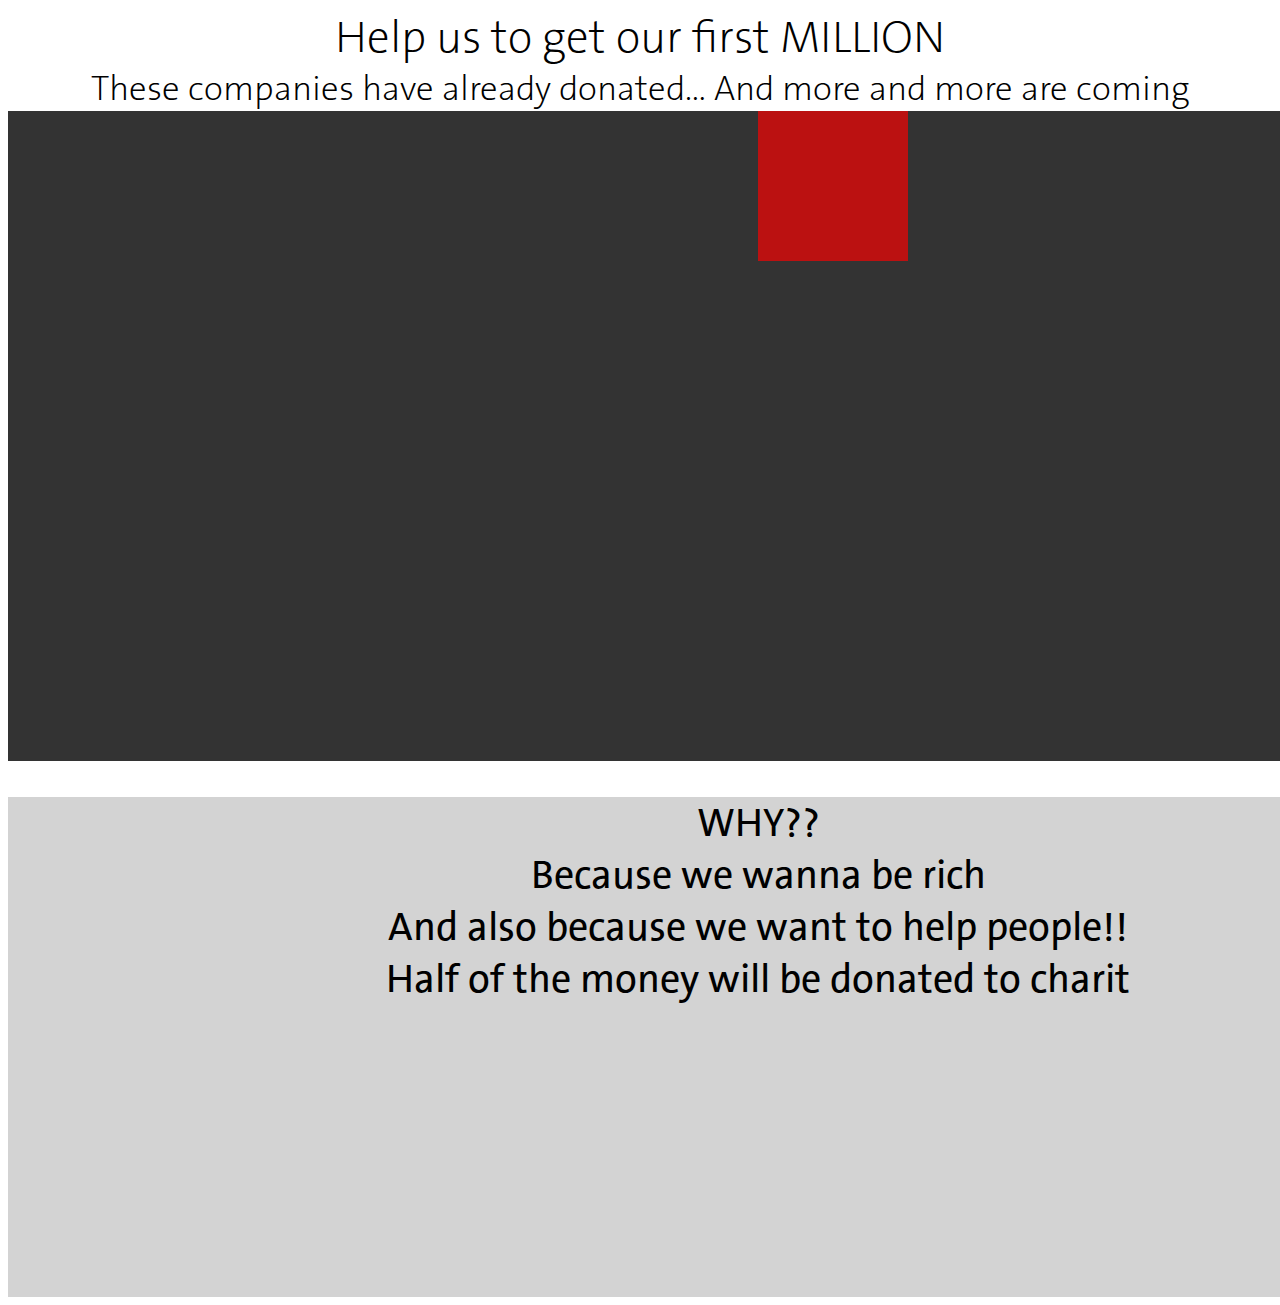
<file: indexHelpUs.html>
<!DOCTYPE html>
<html lang="en">
<head>
  <meta charset="UTF-8">
  <title>Document</title>
  <script src="js/jquery.min.js"></script>
</head>
<style>
  @font-face {
      font-family: mainFont;
      src: url(style/GrundfosTheSansOT-2XL.otf);
  }
  @font-face {
      font-family: secondaryFont;
      src: url(style/GrundfosTheSansOT-5R.otf);
  }
  .title {
      font: 45px mainFont;
    }
  .subtitle {
    font: 35px mainFont;
  }
  #content{
    width:1500px;
    height:650px;
    opacity:1;
    background:#333;
    position:relative;
    margin: 0 auto;
}
.item {
    width:100px;
    height:100px;
    display: inline;
    position: relative;
    background:red;
    opacity: 0.5;
}
.box {
  height: 300px;
  width: 200px;
  background: lightgray;
}

</style>
<body style="text-align: center;">
  <div class="title">Help us to get our first MILLION</div>

  <span class="subtitle">These companies have already donated... </span><span class="subtitle">And more and more are coming</span>

  <div id="content">
  </div>
  <br>
  <br>
  <div style="font: 40px secondaryFont; width: 1500px; height: 500px; background: lightgray; margin: 0 auto;">
  <div>WHY??</div>
  <div>Because we wanna be rich</div>
  <div>And also because we want to help people!!</div>
  <div>Half of the money will be donated to charit</div>
  </div>
</body>
<script>
  var i = 0;
  function animateOnceATime(i) {
    var allSpan = document.getElementsByClassName('item');
      $(allSpan[i]).animate({
        width: "250",
        height: "250",
        opacity: 1,
    },{ duration: 2000,
        start: function(){
          this.style.position = "absolute";
        }} ).animate({
        width: 100,
        height: 100,
        opacity: 0.5,
    },{ duration: 2000,
        complete: function(){
          this.style.position = "relative";
          console.log('complete '+ i );
          i++;
          animateOnceATime(i);
          if(i == (allSpan.length)){
            i = 0;
            animateOnceATime(i);
          }
        }
      });
  }
  var countSpan = 1;
  var appendSpan = function(){
    setInterval(function(){
      if(countSpan <= 70){
        var span = document.createElement('span');
        span.classList.add('item');
        // span.style.display = 'none';
        document.getElementById('content').appendChild(span);
        // span.style.left = "-500px";
        countSpan++;
      }
   }, 1500);
  };
  var span = document.createElement('span');
  span.classList.add('item');
  //     // span.style.left = 50*countSpan + 'px';
  document.getElementById('content').appendChild(span);
  appendSpan();
  animateOnceATime(i);
</script>
</html>
</file>
